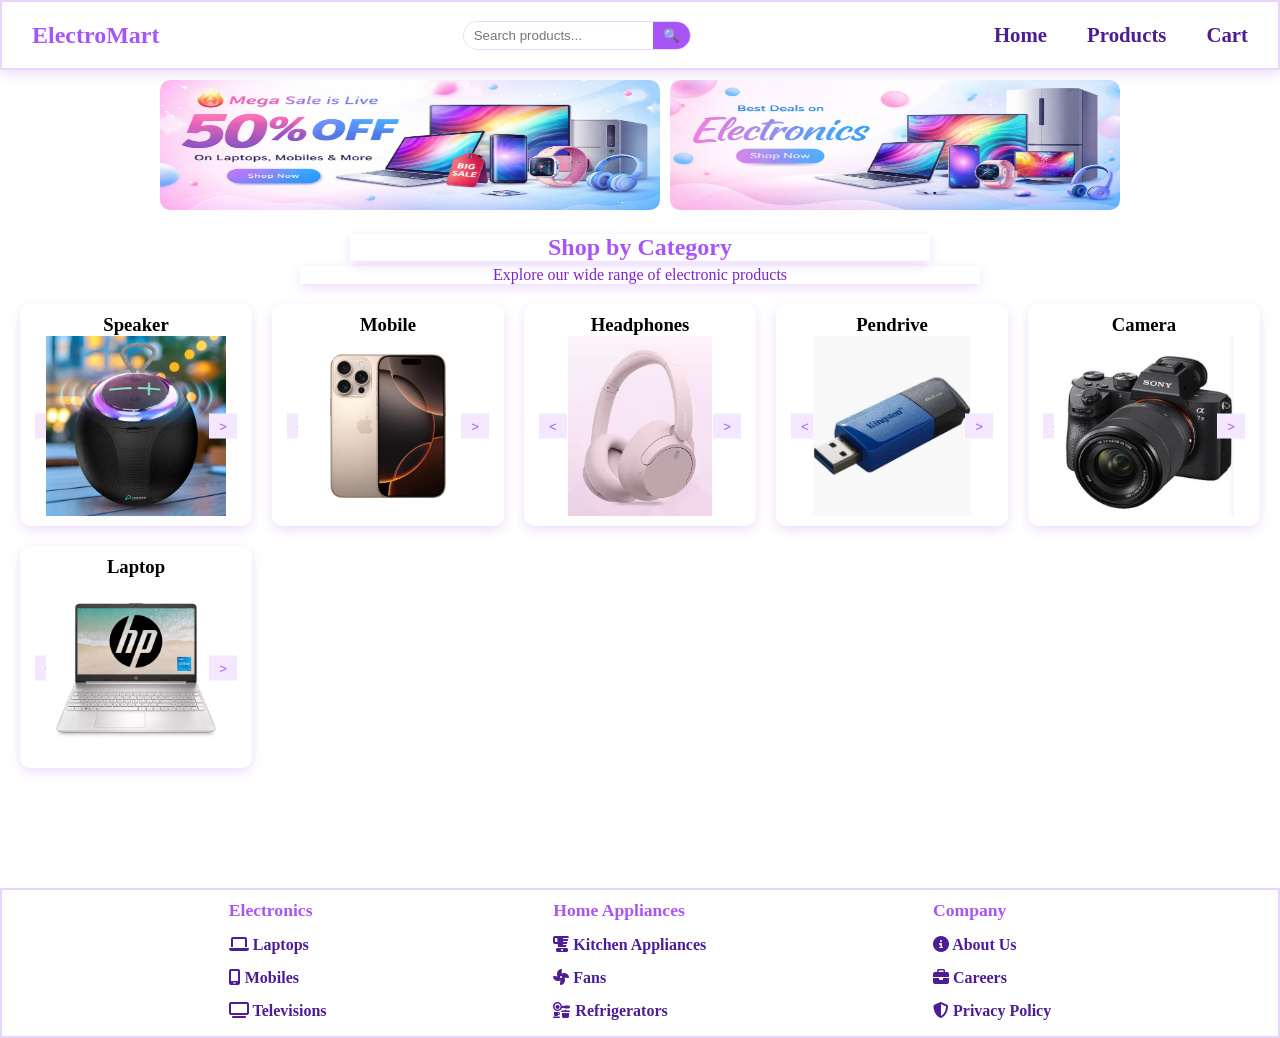
<file: index.html>
<!doctype html>
<html lang="en">
  <head>
    <meta charset="UTF-8" />
    <meta name="viewport" content="width=device-width, initial-scale=1.0" />
    <title>E-COMMERCE</title>
    <link
      rel="stylesheet"
      href="https://cdnjs.cloudflare.com/ajax/libs/font-awesome/6.5.1/css/all.min.css"
    />
    <link rel="stylesheet" href="style.css" />
  </head>
  <body>
    <header>
      <nav class="navbar">
        <h1 class="logo">ElectroMart</h1>

        <div class="search-box">
          <input type="text" placeholder="Search products..." />
          <button>🔍</button>
        </div>

        <ul class="nav-links">
          <li><a href="index.html">Home</a></li>
          <li><a href="products/products.html">Products</a></li>
          <li><a href="cart/cart.html">Cart</a></li>
        </ul>
      </nav>
    </header>
    <main>
      <div id="banners">
        <div class="left">
          <img src="images/banner1.jpeg" height="130px" width="500px" />
        </div>
        <div class="right">
          <img src="images/two.jpeg" height="130px" width="450px" />
        </div>
      </div>

      <h2 class="heading-two">Shop by Category</h2>
      <p class="para">Explore our wide range of electronic products</p>

      <div class="container">
        <!-- 1 Laptop -->
        <div class="card">
          <h3>Speaker</h3>
          <div class="slider" id="slider1">
            <button class="prev" onclick="prevSlide('slider1')"><</button>
            <img src="images/speaker1.jpeg" class="slide active" />
            <img src="images/speaker2.jpeg" class="slide" />
            <img src="images/speaker3.jpeg" class="slide" />
            <button class="next" onclick="nextSlide('slider1')">></button>
          </div>
        </div>

        <!-- 2 Mobile -->
        <div class="card">
          <h3>Mobile</h3>
          <div class="slider" id="slider2">
            <button class="prev" onclick="prevSlide('slider2')"><</button>
            <img src="images/mobile1.jpeg" class="slide active" />
            <img src="images/mobile2.jpeg" class="slide" />
            <img src="images/mobile3.jpeg" class="slide" />
            <button class="next" onclick="nextSlide('slider2')">></button>
          </div>
        </div>

        <!-- 3 Headphones -->
        <div class="card">
          <h3>Headphones</h3>
          <div class="slider" id="slider3">
            <button class="prev" onclick="prevSlide('slider3')"><</button>
            <img src="images/headphone1.jpeg" class="slide active" />
            <img src="images/headphone2.jpeg" class="slide" />
            <img src="images/headphone3.jpeg" class="slide" />
            <button class="next" onclick="nextSlide('slider3')">></button>
          </div>
        </div>

        <!-- 4 Speaker -->
        <div class="card">
          <h3>Pendrive</h3>
          <div class="slider" id="slider4">
            <button class="prev" onclick="prevSlide('slider4')"><</button>
            <img src="images/drive3.jpeg" class="slide active" />
            <img src="images/drive2.jpeg" class="slide" />
            <img src="images/drive3.jpeg" class="slide" />
            <button class="next" onclick="nextSlide('slider4')">></button>
          </div>
        </div>

        <!-- 5 Smart Watch -->
        <div class="card">
          <h3>Camera</h3>
          <div class="slider" id="slider5">
            <button class="prev" onclick="prevSlide('slider5')"><</button>
            <img src="images/camera1.jpeg" class="slide active" />
            <img src="images/camera2.jpeg" class="slide" />
            <button class="next" onclick="nextSlide('slider5')">></button>
          </div>
        </div>

        <!-- 6 Television -->
        <div class="card">
          <h3>Laptop</h3>
          <div class="slider" id="slider6">
            <button class="prev" onclick="prevSlide('slider6')"><</button>
            <img src="images/laptop.jpeg" class="slide active" />
            <img src="images/laptop2.jpeg" class="slide" />
            <img src="images/laptop3.jpeg" class="slide" />
            <button class="next" onclick="nextSlide('slider6')">></button>
          </div>
        </div>
      </div>
    </main>
    <footer>
      <ul>
        <h4>Electronics</h4>
        <li>
          <a href="#"><i class="fa-solid fa-laptop"></i> Laptops</a>
        </li>
        <li>
          <a href="#"><i class="fa-solid fa-mobile-screen"></i> Mobiles</a>
        </li>
        <li>
          <a href="#"><i class="fa-solid fa-tv"></i> Televisions</a>
        </li>
      </ul>

      <ul>
        <h4>Home Appliances</h4>
        <li>
          <a href="#"><i class="fa-solid fa-blender"></i> Kitchen Appliances</a>
        </li>
        <li>
          <a href="#"><i class="fa-solid fa-fan"></i> Fans</a>
        </li>
        <li>
          <a href="#"><i class="fa-solid fa-kitchen-set"></i> Refrigerators</a>
        </li>
      </ul>

      <ul>
        <h4>Company</h4>
        <li>
          <a href="#"><i class="fa-solid fa-circle-info"></i> About Us</a>
        </li>
        <li>
          <a href="#"><i class="fa-solid fa-briefcase"></i> Careers</a>
        </li>
        <li>
          <a href="#"
            ><i class="fa-solid fa-shield-halved"></i> Privacy Policy</a
          >
        </li>
      </ul>
    </footer>
    <script src="app.js"></script>
  </body>
</html>
</file>
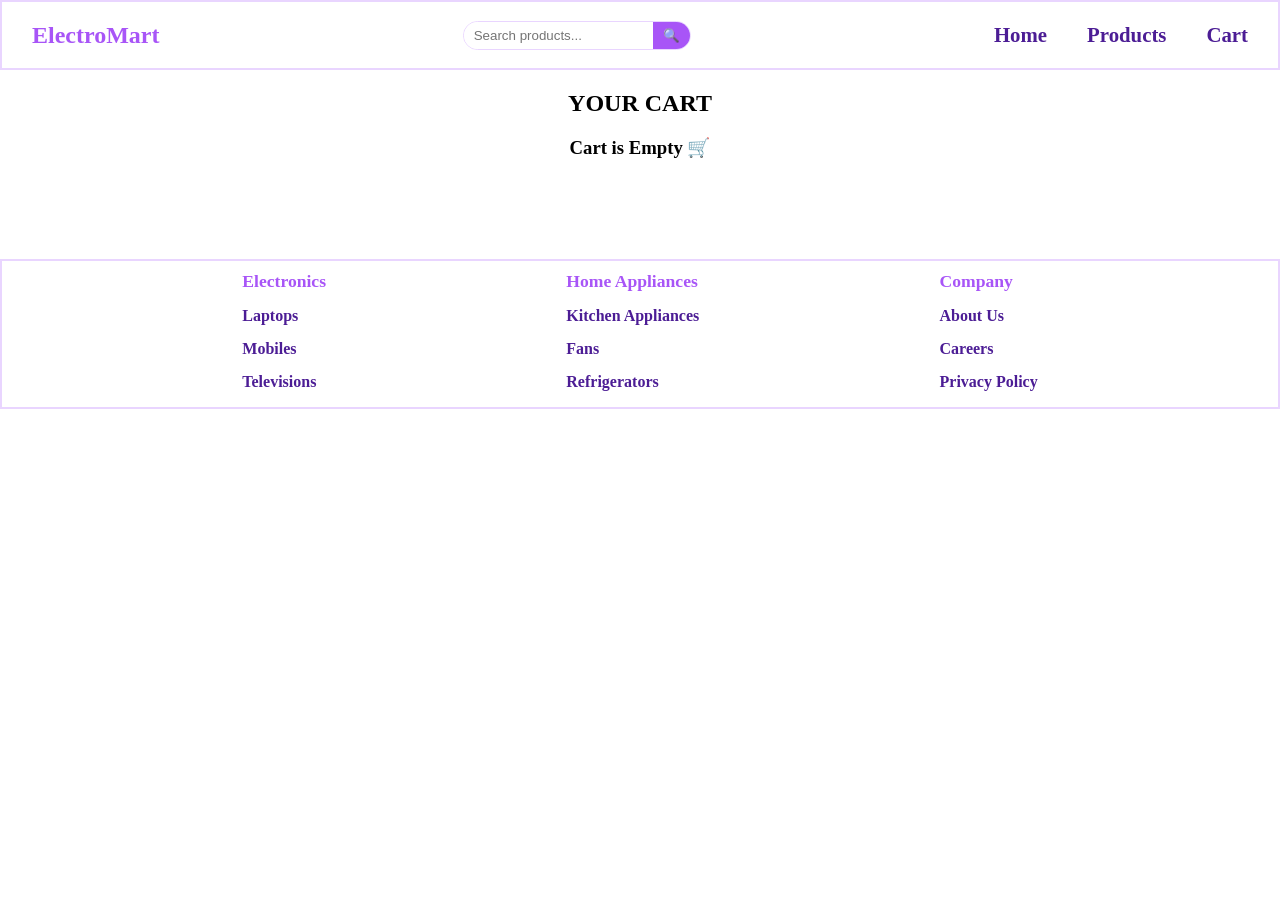
<file: cart/cart.html>
<!doctype html>
<html lang="en">
  <head>
    <meta charset="UTF-8" />
    <meta name="viewport" content="width=device-width, initial-scale=1.0" />
    <title>E-COMMERCE</title>
    <link rel="stylesheet" href="cart.css" />
  </head>
  <body>
    <header>
      <nav class="navbar">
        <h1 class="logo">ElectroMart</h1>

        <div class="search-box">
          <input type="text" placeholder="Search products..." />
          <button>🔍</button>
        </div>

        <ul class="nav-links">
          <li><a href="../index.html">Home</a></li>
          <li><a href="../products/products.html">Products</a></li>
          <li><a href="cart.html">Cart</a></li>
        </ul>
      </nav>
    </header>
    <main>
      <h2 style="text-align: center; margin-top: 20px">YOUR CART</h2>
      <div class="cart-container"></div>
    </main>
    <footer>
      <ul>
        <h4>Electronics</h4>
        <li>
          <a href="#"><i class="fa-solid fa-laptop"></i> Laptops</a>
        </li>
        <li>
          <a href="#"><i class="fa-solid fa-mobile-screen"></i> Mobiles</a>
        </li>
        <li>
          <a href="#"><i class="fa-solid fa-tv"></i> Televisions</a>
        </li>
      </ul>

      <ul>
        <h4>Home Appliances</h4>
        <li>
          <a href="#"><i class="fa-solid fa-blender"></i> Kitchen Appliances</a>
        </li>
        <li>
          <a href="#"><i class="fa-solid fa-fan"></i> Fans</a>
        </li>
        <li>
          <a href="#"><i class="fa-solid fa-kitchen-set"></i> Refrigerators</a>
        </li>
      </ul>

      <ul>
        <h4>Company</h4>
        <li>
          <a href="#"><i class="fa-solid fa-circle-info"></i> About Us</a>
        </li>
        <li>
          <a href="#"><i class="fa-solid fa-briefcase"></i> Careers</a>
        </li>
        <li>
          <a href="#"
            ><i class="fa-solid fa-shield-halved"></i> Privacy Policy</a
          >
        </li>
      </ul>
    </footer>
    <script src="../app.js"></script>
  </body>
</html>
</file>
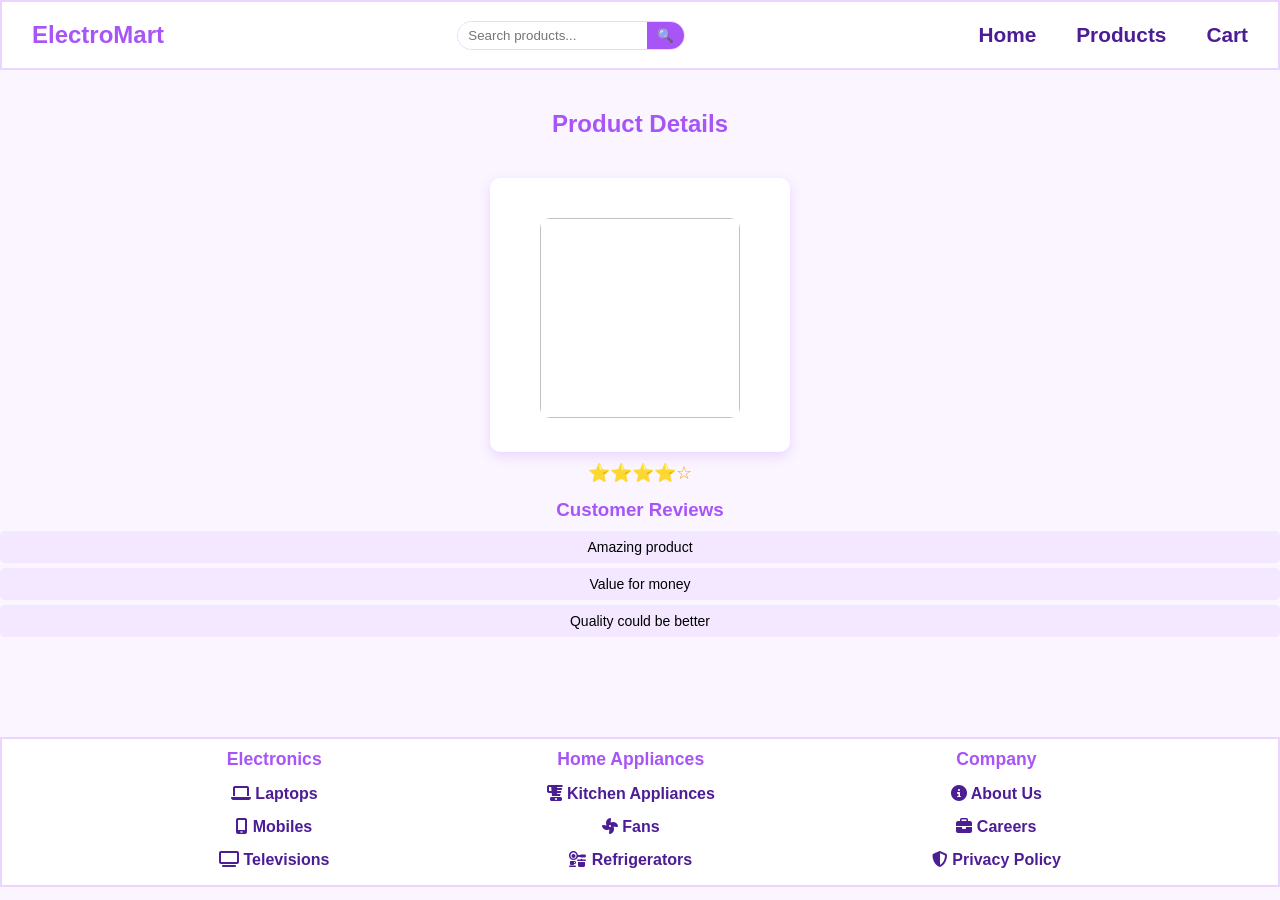
<file: products/productdetails.html>
<!DOCTYPE html>
<html lang="en">
<head>
    <meta charset="UTF-8">
    <meta name="viewport" content="width=device-width, initial-scale=1.0">
    <title>E-COMMERCE</title>
     <link rel="stylesheet" href="productdetails.css">
    <link rel="stylesheet" href="https://cdnjs.cloudflare.com/ajax/libs/font-awesome/6.5.1/css/all.min.css">
</head>
<body>
    <header>
  <nav class="navbar">
    <h1 class="logo">ElectroMart</h1>

    <div class="search-box">
      <input type="text" placeholder="Search products..." />
      <button>🔍</button>
    </div>

    <ul class="nav-links">

<li><a href="../index.html">Home</a></li>
<li><a href="products.html">Products</a></li>
<li><a href="../cart/cart.html">Cart</a></li>
    </ul>
  </nav>
</header>
<main>
    <h2>Product Details</h2>
    <div class="container">
  <h2 id="name"></h2>
  <img id="image" width="250">
  <p id="price"></p>
  </div>

  <p id="rating">⭐⭐⭐⭐☆</p>

    <div class="reviews">
      <h3>Customer Reviews</h3>

      <p class="review">Amazing product </p>
      <p class="review">Value for money </p>
      <p class="review">Quality could be better</p>
    </div>
  </main>
  <footer>
    <ul>
  <h4>Electronics</h4>
  <li><a href="#"><i class="fa-solid fa-laptop"></i> Laptops</a></li>
  <li><a href="#"><i class="fa-solid fa-mobile-screen"></i> Mobiles</a></li>
  <li><a href="#"><i class="fa-solid fa-tv"></i> Televisions</a></li>
</ul>

<ul>
  <h4>Home Appliances</h4>
  <li><a href="#"><i class="fa-solid fa-blender"></i> Kitchen Appliances</a></li>
  <li><a href="#"><i class="fa-solid fa-fan"></i> Fans</a></li>
  <li><a href="#"><i class="fa-solid fa-kitchen-set"></i> Refrigerators</a></li>
</ul>

<ul>
  <h4>Company</h4>
  <li><a href="#"><i class="fa-solid fa-circle-info"></i> About Us</a></li>
  <li><a href="#"><i class="fa-solid fa-briefcase"></i> Careers</a></li>
  <li><a href="#"><i class="fa-solid fa-shield-halved"></i> Privacy Policy</a></li>
</ul>
  </footer>

    <script>
      let product = JSON.parse(localStorage.getItem("selectedProduct"));

if (product) {
  document.getElementById("name").innerText = product.name;
  document.getElementById("price").innerText = "₹" + product.price;
  document.getElementById("image").src = product.image;
}
    </script>
</body>
</html>
</file>
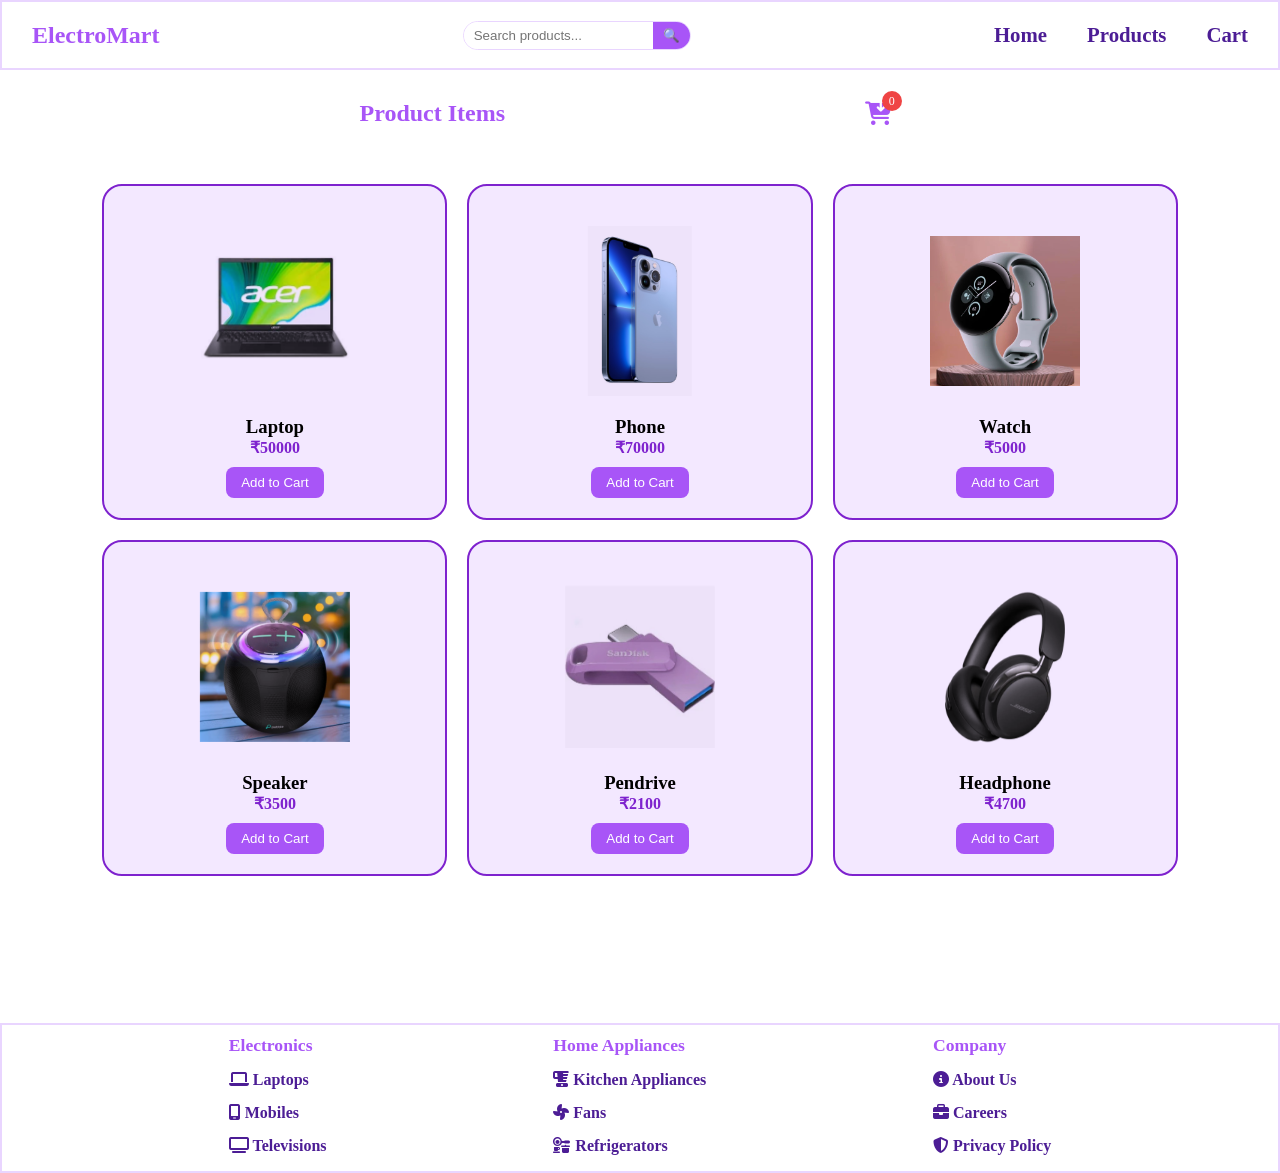
<file: products/products.html>
<!doctype html>
<html lang="en">
  <head>
    <meta charset="UTF-8" />
    <meta name="viewport" content="width=device-width, initial-scale=1.0" />
    <title>E-COMMERCE</title>
    <link
      rel="stylesheet"
      href="https://cdnjs.cloudflare.com/ajax/libs/font-awesome/6.5.1/css/all.min.css"
    />
    <link rel="stylesheet" href="products.css" />
  </head>
  <body>
    <header>
      <nav class="navbar">
        <h1 class="logo">ElectroMart</h1>

        <div class="search-box">
          <input type="text" placeholder="Search products..." />
          <button>🔍</button>
        </div>

        <ul class="nav-links">
          <li><a href="../index.html">Home</a></li>
          <li><a href="products.html">Products</a></li>
          <li><a href="../cart/cart.html">Cart</a></li>
        </ul>
      </nav>
    </header>
    <main>
      <div class="container">
        <h2>Product Items</h2>
        <div class="right-side">
          <div class="cartbox">
            <i class="fa-solid fa-cart-arrow-down"></i>
            <span class="quantity">0</span>
          </div>
        </div>
      </div>
      <div class="productBox"></div>

      <div class="list-cart"></div>
    </main>
    <footer>
      <ul>
        <h4>Electronics</h4>
        <li>
          <a href="#"><i class="fa-solid fa-laptop"></i> Laptops</a>
        </li>
        <li>
          <a href="#"><i class="fa-solid fa-mobile-screen"></i> Mobiles</a>
        </li>
        <li>
          <a href="#"><i class="fa-solid fa-tv"></i> Televisions</a>
        </li>
      </ul>

      <ul>
        <h4>Home Appliances</h4>
        <li>
          <a href="#"><i class="fa-solid fa-blender"></i> Kitchen Appliances</a>
        </li>
        <li>
          <a href="#"><i class="fa-solid fa-fan"></i> Fans</a>
        </li>
        <li>
          <a href="#"><i class="fa-solid fa-kitchen-set"></i> Refrigerators</a>
        </li>
      </ul>

      <ul>
        <h4>Company</h4>
        <li>
          <a href="#"><i class="fa-solid fa-circle-info"></i> About Us</a>
        </li>
        <li>
          <a href="#"><i class="fa-solid fa-briefcase"></i> Careers</a>
        </li>
        <li>
          <a href="#"
            ><i class="fa-solid fa-shield-halved"></i> Privacy Policy</a
          >
        </li>
      </ul>
    </footer>
    <script src="../app.js"></script>
  </body>
</html>
</file>
<file: style.css>
:root {
  --bg-main: #faf5ff;
  --bg-card: #ffffff;
  --bg-hover: #f3e8ff;

  --primary: #a855f7;
  --primary-dark: #7e22ce;

  --success: #22c55e;
  --warning: #f59e0b;
  --danger: #ef4444;

  --text-main: #1e1b4b;
  --text-light: #4c1d95;
  --text-muted: #6b7280;

  --border: #e9d5ff;
  --shadow: 0 4px 12px rgba(168, 85, 247, 0.2);
}

*{
  margin: 0;
  padding: 0;
  box-sizing: border-box;
}

/* NAVBAR */
.navbar {
  height: 70px;
  width: 100%;
  border: 2px solid var(--border);
  display: flex;
  align-items: center;
  justify-content: space-between;
  gap: 70px;
  padding: 0 30px;
  background-color: var(--bg-card);
  box-shadow: var(--shadow);
}

.logo{
  color: var(--primary);
}

.nav-links{
  display: flex;
  list-style: none;
  gap: 40px;
}

.search-box{
  display: flex;
  background-color: #ffffff;
  border-radius: 20px;
  overflow: hidden;
  border: 1px solid var(--border);
}

.search-box input {
  border: none;
  padding: 6px 10px;
  outline: none;
}

.search-box button {
  background-color: var(--primary);
  color: white;
  border: none;
  padding: 6px 10px;
}

.nav-links li a{
  text-decoration: none;
  font-size: 1.3rem;
  font-weight: 600;
  color: var(--text-light);
}

.nav-links li a:hover{
  color: var(--primary);
}

@media (max-width: 768px) {

  .navbar {
    flex-direction: column;
    height: auto;
    gap: 15px;
    padding: 10px;
    align-items: center;
  }

  .search-box {
    width: 100%;
  }

  .search-box input {
    width: 100%;
  }

  .nav-links {
    flex-direction: column;
    width: 100%;
    gap: 10px;
    text-align: center;
    margin-left: 40px;
    margin-right: 40px;
  }

  .nav-links li {
    width: 100%;
  }

  .nav-links li a {
    display: block;
    width: 40x;
    padding: 6px;
    background: var(--bg-hover);
    border-radius: 5px;
  }
}


/* MAIN */

#banners {
  display: flex;
  justify-content: center;
  align-items: center;
  gap: 10px;         
  margin-top: 10px;
}

#banners .left,
#banners .right {
  border-radius: 10px;
  overflow: hidden;
}

#banners img {
  border-radius: 10px;
}

#banners img:hover {
  filter: brightness(0.8);
}

@media (max-width: 768px) {

  #banners {
    flex-direction: column;
    align-items: center;
  }

  #banners img {
    margin-top: 10px;
    width: 100%;
    height: auto;
  }
}

.heading-two{
  margin-top: 20px;
  text-align: center;
  color: var(--primary);
  font-family:cursive;
  box-shadow: var(--shadow);
  margin-left: 350px;
  margin-right: 350px;
}

.para{
  margin-top: 5px;
  text-align: center;
  color: var(--primary-dark);
  font-family:cursive;
  font-size: 1rem;
  margin-left: 300px;
  margin-right: 300px;
  box-shadow: var(--shadow);
}

@media (max-width: 768px) {

  .heading-two,
  .para {
    margin-left: 20px;
    margin-right: 20px;
  }
}

.container {
  display: grid;
  grid-template-columns: repeat(auto-fit, minmax(220px, 1fr));
  gap: 20px;
  padding: 20px;
}

.card {
  background: var(--bg-card);
  padding: 10px;
  border-radius: 10px;
  text-align: center;
  box-shadow: var(--shadow);
  transition: 0.3s;
}

.card:hover {
  transform: translateY(-5px);
}

.slider {
  height: 180px;
  position: relative;
  overflow: hidden;
}

.slide {
  position: absolute;
  width: 100%;
  height: 100%;
  object-fit: contain;
  top: 0;
  left: 0;
  opacity: 0;
  transition: 0.5s;
}

.slide.active {
  opacity: 1;
}

.prev, .next {
  position: absolute;
  top: 50%;
  transform: translateY(-50%);
  background: var(--bg-hover);
  color: var(--primary);
  border: none;
  padding: 5px 10px;
  cursor: pointer;
}

.prev { left: 5px; }
.next { right: 5px; }

.product-info {
  margin-top: 10px;
  font-size: 0.9rem;
  color: var(--primary-dark);
  font-weight: 600;
  text-align: center;
}

/* FOOTER */
footer{
  height: 150px;
  width: 100%;
  margin-top: 100px;
  display: flex;
  justify-content: space-evenly;
  border: 2px solid var(--border);
  background-color: var(--bg-card);
}

footer li{
  list-style: none;
}

footer li a {
  text-decoration: none;
  display: block;
  margin-top: 15px;
  font-size: 1rem;
  font-weight: 600;
  color: var(--text-light);
}

footer ul h4{
  margin-top: 10px;
  color: var(--primary);
  font-size: 1.1rem;
}

footer li a:hover{
  color: var(--primary-dark);
}

@media (max-width: 768px) {

  footer {
    flex-direction: column;
    height: auto;
    align-items: center;
    gap: 20px;
    padding: 20px 0;
  }

  footer ul {
    text-align: center;
  }
}
</file>
<file: cart/cart.css>
:root {
  --bg-main: #faf5ff;
  --bg-card: #ffffff;
  --bg-hover: #f3e8ff;

  --primary: #a855f7;
  --primary-dark: #7e22ce;

  --success: #22c55e;
  --warning: #f59e0b;
  --danger: #ef4444;

  --text-main: #1e1b4b;
  --text-light: #4c1d95;
  --text-muted: #6b7280;

  --border: #e9d5ff;
  --shadow: 0 4px 12px rgba(168, 85, 247, 0.2);
}

*{
  margin: 0;
  padding: 0;
  box-sizing: border-box;
}

.navbar {
  height: 70px;
  width: 100%;
  border: 2px solid var(--border);
  display: flex;
  align-items: center;
  justify-content: space-between;
  gap: 70px;
  padding: 0 30px;
  background-color: var(--bg-card);
}

.logo{
  color: var(--primary);
}

.nav-links{
  display: flex;
  list-style: none;
  gap: 40px;
}

.search-box{
  display: flex;
  background-color: var(--bg-card);
  border-radius: 20px;
  overflow: hidden;
  border: 1px solid var(--border);
}

.search-box input {
  border: none;
  padding: 6px 10px;
  outline: none;
}

.search-box button {
  background-color: var(--primary);
  color: white;
  border: none;
  padding: 6px 10px;
}

.nav-links li a{
  text-decoration: none;
  font-size: 1.3rem;
  font-weight: 600;
  color: var(--text-light);
}

.nav-links li a:hover{
  color: var(--primary);
}

@media (max-width: 768px) {

  .navbar {
    flex-direction: column;
    height: auto;
    gap: 15px;
    padding: 10px;
    align-items: center;
  }

  .search-box {
    width: 100%;
  }

  .search-box input {
    width: 100%;
  }

  .nav-links {
    flex-direction: column;
    width: 100%;
    gap: 10px;
    text-align: center;
    margin-left: 40px;
    margin-right: 40px;
  }

  .nav-links li {
    width: 100%;
  }

  .nav-links li a {
    display: block;
    width: 40x;
    padding: 6px;
    background: var(--bg-hover);
    border-radius: 5px;
  }
}



/* main */

.cart-container {
  width: 80%;
  margin: 20px auto;
}

.cart-item {
  display: flex;
  align-items: center;
  justify-content: space-between;
  gap: 20px;
  border-bottom: 1px solid var(--border);
  padding: 15px 0;
}

.cart-item img {
  width: 80px;
  height: 80px;
  object-fit: contain;
}

.cart-item h3 {
  flex: 1;
  margin-left: 40px;
  color: var(--primary);
}

.cart-item p {
  width: 120px;
  margin: 40px;
  color: var(--primary-dark);
}

.cart-item button {
  padding: 6px 12px;
  border: none;
  background-color: var(--danger);
  color: white;
  border-radius: 5px;
  cursor: pointer;
}

@media (max-width: 768px) {

  .cart-container {
    width: 95%;
  }

  .cart-item {
    flex-direction: column;
    align-items: center;   /* center everything */
    text-align: center;
    gap: 10px;
  }

  .cart-item img {
    width: 70px;
    height: 70px;
    margin: 0;
  }

  .cart-item h3 {
    margin: 0;
    font-size: 1.2rem;
  }

  .cart-item p {
    margin: 0;
    width: auto;
    font-size: 1.1rem;
  }

  .cart-item button {
    width: 120px;
    font-size: 1rem;
    margin-top: 10px;
  }
}


/* footer */
footer{
  height: 150px;
  width: 100%;
  margin-top: 100px;
  display: flex;
  justify-content: space-evenly;
  border: 2px solid var(--border);
  background-color: var(--bg-card);
}

footer li{
  list-style: none;
}

footer li a {
  text-decoration: none;
  display: block;
  margin-top: 15px;
  font-size: 1rem;
  font-weight: 600;
  color: var(--text-light);
}

footer ul h4{
  margin-top: 10px;
  color: var(--primary);
  font-size: 1.1rem;
}

footer li a:hover{
  color: var(--primary-dark);
}


@media (max-width: 768px) {

  footer {
    flex-direction: column;
    height: auto;
    align-items: center;
    gap: 20px;
    padding: 20px 0;
  }

  footer ul {
    text-align: center;
  }
}
</file>
<file: products/productdetails.css>
:root {
  --bg-main: #faf5ff;
  --bg-card: #ffffff;
  --bg-hover: #f3e8ff;

  --primary: #a855f7;
  --primary-dark: #7e22ce;

  --success: #22c55e;
  --warning: #f59e0b;
  --danger: #ef4444;

  --text-main: #1e1b4b;
  --text-light: #4c1d95;
  --text-muted: #6b7280;

  --border: #e9d5ff;
  --shadow: 0 4px 12px rgba(168, 85, 247, 0.2);
}

*{
  margin: 0;
  padding: 0;
  box-sizing: border-box;
}

.navbar {
  height: 70px;
  width: 100%;
  border: 2px solid var(--border);
  display: flex;
  align-items: center;
  justify-content: space-between;
  gap: 70px;
  padding: 0 30px;
  background-color: var(--bg-card);
}

.logo{
  color: var(--primary);
}

.nav-links{
  display: flex;
  list-style: none;
  gap: 40px;
}

.search-box{
  display: flex;
  background-color: var(--bg-card);
  border-radius: 20px;
  overflow: hidden;
  border: 1px solid var(--border);
}

.search-box input {
  border: none;
  padding: 6px 10px;
  outline: none;
}

.search-box button {
  background-color: var(--primary);
  color: white;
  border: none;
  padding: 6px 10px;
}

.nav-links li a{
  text-decoration: none;
  font-size: 1.3rem;
  font-weight: 600;
  color: var(--text-light);
}

.nav-links li a:hover{
  color: var(--primary);
}

@media (max-width: 768px) {

  .navbar {
    flex-direction: column;
    height: auto;
    gap: 15px;
    padding: 10px;
    align-items: center;
  }

  .search-box {
    width: 100%;
  }

  .search-box input {
    width: 100%;
  }

  .nav-links {
    flex-direction: column;
    width: 100%;
    gap: 10px;
    text-align: center;
    margin-left: 40px;
    margin-right: 40px;
  }

  .nav-links li {
    width: 100%;
  }

  .nav-links li a {
    display: block;
    width: 40x;
    padding: 6px;
    background: var(--bg-hover);
    border-radius: 5px;
  }
}



/* BODY */
body {
    font-family: Arial, sans-serif;
    background-color: var(--bg-main);
    margin: 0;
    padding: 0;
    text-align: center;
}

main {
    margin-top: 40px;
}

h2 {
    color: var(--primary);
    margin-bottom: 40px;
}

/* CARD */
.container {
    background-color: var(--bg-card);
    width: 300px;
    margin: auto;
    padding: 20px;
    border-radius: 10px;
    box-shadow: var(--shadow);
}

#name {
    font-size: 22px;
    color: var(--primary-dark);
    margin-bottom: 10px;
}

#image {
  width: 200px;
  height: 200px;
  border-radius: 10px;
  margin: 10px 0;
  transition: 0.5s ease-in-out;
}

#image:hover {
  border: 2px solid var(--primary);
}

#price {
    font-size: 18px;
    color: var(--primary);
    font-weight: bold;
}

#description {
  font-size: 14px;
  color: var(--text-muted);
  margin: 10px 0;
}

#rating {
  color: var(--warning);
  font-size: 18px;
  margin: 10px 0;
}

.reviews {
  margin-top: 15px;
  text-align: center;
}

.reviews h3 {
  margin-bottom: 10px;
  color: var(--primary);
}

.review {
  background: var(--bg-hover);
  padding: 8px;
  margin-bottom: 5px;
  border-radius: 5px;
  font-size: 14px;
}

/* FOOTER */
footer{
  height: 150px;
  width: 100%;
  margin-top: 100px;
  display: flex;
  justify-content: space-evenly;
  border: 2px solid var(--border);
  background-color: var(--bg-card);
}

footer li{
  list-style: none;
}

footer li a {
  text-decoration: none;
  display: block;
  margin-top: 15px;
  font-size: 1rem;
  font-weight: 600;
  color: var(--text-light);
}

footer ul h4{
  margin-top: 10px;
  color: var(--primary);
  font-size: 1.1rem;
}

footer li a:hover{
  color: var(--primary-dark);
}

@media (max-width: 768px) {

  footer {
    flex-direction: column;
    height: auto;
    align-items: center;
    gap: 20px;
    padding: 20px 0;
  }

  footer ul {
    text-align: center;
  }
}
</file>
<file: products/products.css>
:root {
  --bg-main: #faf5ff;
  --bg-card: #ffffff;
  --bg-hover: #f3e8ff;

  --primary: #a855f7;
  --primary-dark: #7e22ce;

  --success: #22c55e;
  --warning: #f59e0b;
  --danger: #ef4444;

  --text-main: #1e1b4b;
  --text-light: #4c1d95;
  --text-muted: #6b7280;

  --border: #e9d5ff;
  --shadow: 0 4px 12px rgba(168, 85, 247, 0.2);
}

*{
  margin: 0;
  padding: 0;
  box-sizing: border-box;
}

.navbar {
  height: 70px;
  width: 100%;
  border: 2px solid var(--border);
  display: flex;
  align-items: center;
  justify-content: space-between;
  gap: 70px;
  padding: 0 30px;
  background-color: var(--bg-card);
}

.logo{
  color: var(--primary);
}

.nav-links{
  display: flex;
  list-style: none;
  gap: 40px;
}

.search-box{
  display: flex;
  background-color: var(--bg-card);
  border-radius: 20px;
  overflow: hidden;
  border: 1px solid var(--border);
}

.search-box input {
  border: none;
  padding: 6px 10px;
  outline: none;
}

.search-box button {
  background-color: var(--primary);
  color: white;
  border: none;
  padding: 6px 10px;
}

.nav-links li a{
  text-decoration: none;
  font-size: 1.3rem;
  font-weight: 600;
  color: var(--text-light);
}

.nav-links li a:hover{
  color: var(--primary);
}

@media (max-width: 768px) {

  .navbar {
    flex-direction: column;
    height: auto;
    gap: 15px;
    padding: 10px;
    align-items: center;
  }

  .search-box {
    width: 100%;
  }

  .search-box input {
    width: 100%;
  }

  .nav-links {
    flex-direction: column;
    width: 100%;
    gap: 10px;
    text-align: center;
    margin-left: 40px;
    margin-right: 40px;
  }

  .nav-links li {
    width: 100%;
  }

  .nav-links li a {
    display: block;
    width: 40x;
    padding: 6px;
    background: var(--bg-hover);
    border-radius: 5px;
  }
}



/* main */

.container {
  display: flex;
  justify-content: space-evenly;
  align-items: center;
  margin-top: 30px;
  color: var(--primary);
}

.right-side{
  position: relative;
  display: flex;
}

.right-side i{
  cursor: pointer;
  font-size: 1.5em;
}

.right-side .fa-magnifying-glass {
  margin-right: 1em;
}

.cartbox{
  position: relative;
  cursor: pointer;
  margin-right: 1.8em;
  color: var(--primary);
}

.cartbox .quantity{
  position: absolute;
  top: -10px;
  right: -10px;
  height: 20px;
  width: 20px;
  font-size: 12px;
  border-radius: 50%;
  color: #fff;
  background-color: var(--danger);
  display: flex;
  align-items: center;
  justify-content: center;
}

.productBox {
  display: grid;
  grid-template-columns: repeat(3, 1fr);
  gap: 20px;
  padding: 3vh 8vw;
  margin-top: 30px;
}

.product-card {
  background-color: var(--bg-hover);
  padding: 20px;
  border-radius: 20px;
  text-align: center;
  transition: 0.3s;
  border: 2px solid var(--primary-dark);
}

.product-card:hover {
  transform: translateY(-8px);
  box-shadow: var(--shadow);
}

.product-card img {
  display: block;
  margin: 20px auto;
  height: 170px;
  object-fit: contain;
  mix-blend-mode: multiply;
}

.product-card h4 {
  color: var(--primary);
  font-weight: 600;
}

.product-card p {
  color: var(--primary-dark);
  font-weight: 600;
}

.product-card button {
  border: none;
  background-color: var(--primary);
  color: white;
  border-radius: 8px;
  padding: 8px 15px;
  margin-top: 10px;
  cursor: pointer;
  transition: 0.3s;
}

.product-card button:hover {
  background-color: white;
  color: var(--primary);
  border: 1px solid var(--primary);
}


@media (max-width: 600px) {
  .productBox {
    grid-template-columns: 1fr;
  }
}

/* shopping cart */
.cart-tab{
  width: 400px;
  background-color: var(--bg-card);
  color: var(--text-main);
  position: fixed;
  inset: 0 -400px 0 auto;
  display: grid;
  grid-template-rows: 70px 1fr 70px;
  box-shadow: -8px 0 20px rgba(0,0,0,0.1);
}

body.showCart .cart-tab{
  inset: 0 0 0 auto;
}

body.showCart .container{
  transform: translateX(-250px);
}

.cart-tab h1 {
  padding: 20px;
  margin: 0;
  font-weight: 600;
  color: var(--primary);
  border-bottom: 2px solid var(--primary-dark);
  text-align: center;
  background-color: var(--bg-card);
}

.list-cart{
  overflow-y: auto;
  padding: 10px;
}

.btn {
  display: grid;
  grid-template-columns: repeat(2, 1fr);
  gap: 10px;
  padding: 10px;
}

.btn button {
  background-color: var(--primary);
  color: #ffffff;
  border: none;
  padding: 10px;
  cursor: pointer;
  border-radius: 8px;
  transition: 0.3s;
}

.btn button:hover {
  background-color: var(--primary-dark);
}

.close {
  background-color: var(--bg-hover);
  color: var(--text-main);
}

.close:hover {
  background-color: var(--border);
}

.cart-tab .list-cart .items img{
  width: 100%;
  border-radius: 8px;
}

.cart-tab .list-cart .items{
  display: grid;
  grid-template-columns: 50px 120px 50px 1fr;
  gap: 10px;
  align-items: center;
  text-align: center;
  padding: 4px;
  border-radius: 8px;
}

.list-cart .quantity span{
  display: inline-flex;
  justify-content: center;
  align-items: center;
  width: 25px;
  height: 25px;
  background-color: var(--bg-hover);
  color: var(--text-main);
  border-radius: 50%;
  cursor: pointer;
}

.list-cart .quantity span:nth-child(2){
  background-color: transparent;
  color: var(--text-main);
}

.list-cart .items:nth-child(even){
  background-color: var(--bg-hover);
}

.list-cart{
  overflow: auto;
}

.list-cart::-webkit-scrollbar{
  width: 0;
}

/* footer */
footer{
  height: 150px;
  width: 100%;
  margin-top: 100px;
  display: flex;
  justify-content: space-evenly;
  border: 2px solid var(--border);
  background-color: var(--bg-card);
}

footer li{
  list-style: none;
}

footer li a {
  text-decoration: none;
  display: block;
  margin-top: 15px;
  font-size: 1rem;
  font-weight: 600;
  color: var(--text-light);
}

footer ul h4{
  margin-top: 10px;
  color: var(--primary);
  font-size: 1.1rem;
}

footer li a:hover{
  color: var(--primary-dark);
}

@media (max-width: 768px) {

  footer {
    flex-direction: column;
    height: auto;
    align-items: center;
    gap: 20px;
    padding: 20px 0;
  }

  footer ul {
    text-align: center;
  }
}
</file>
